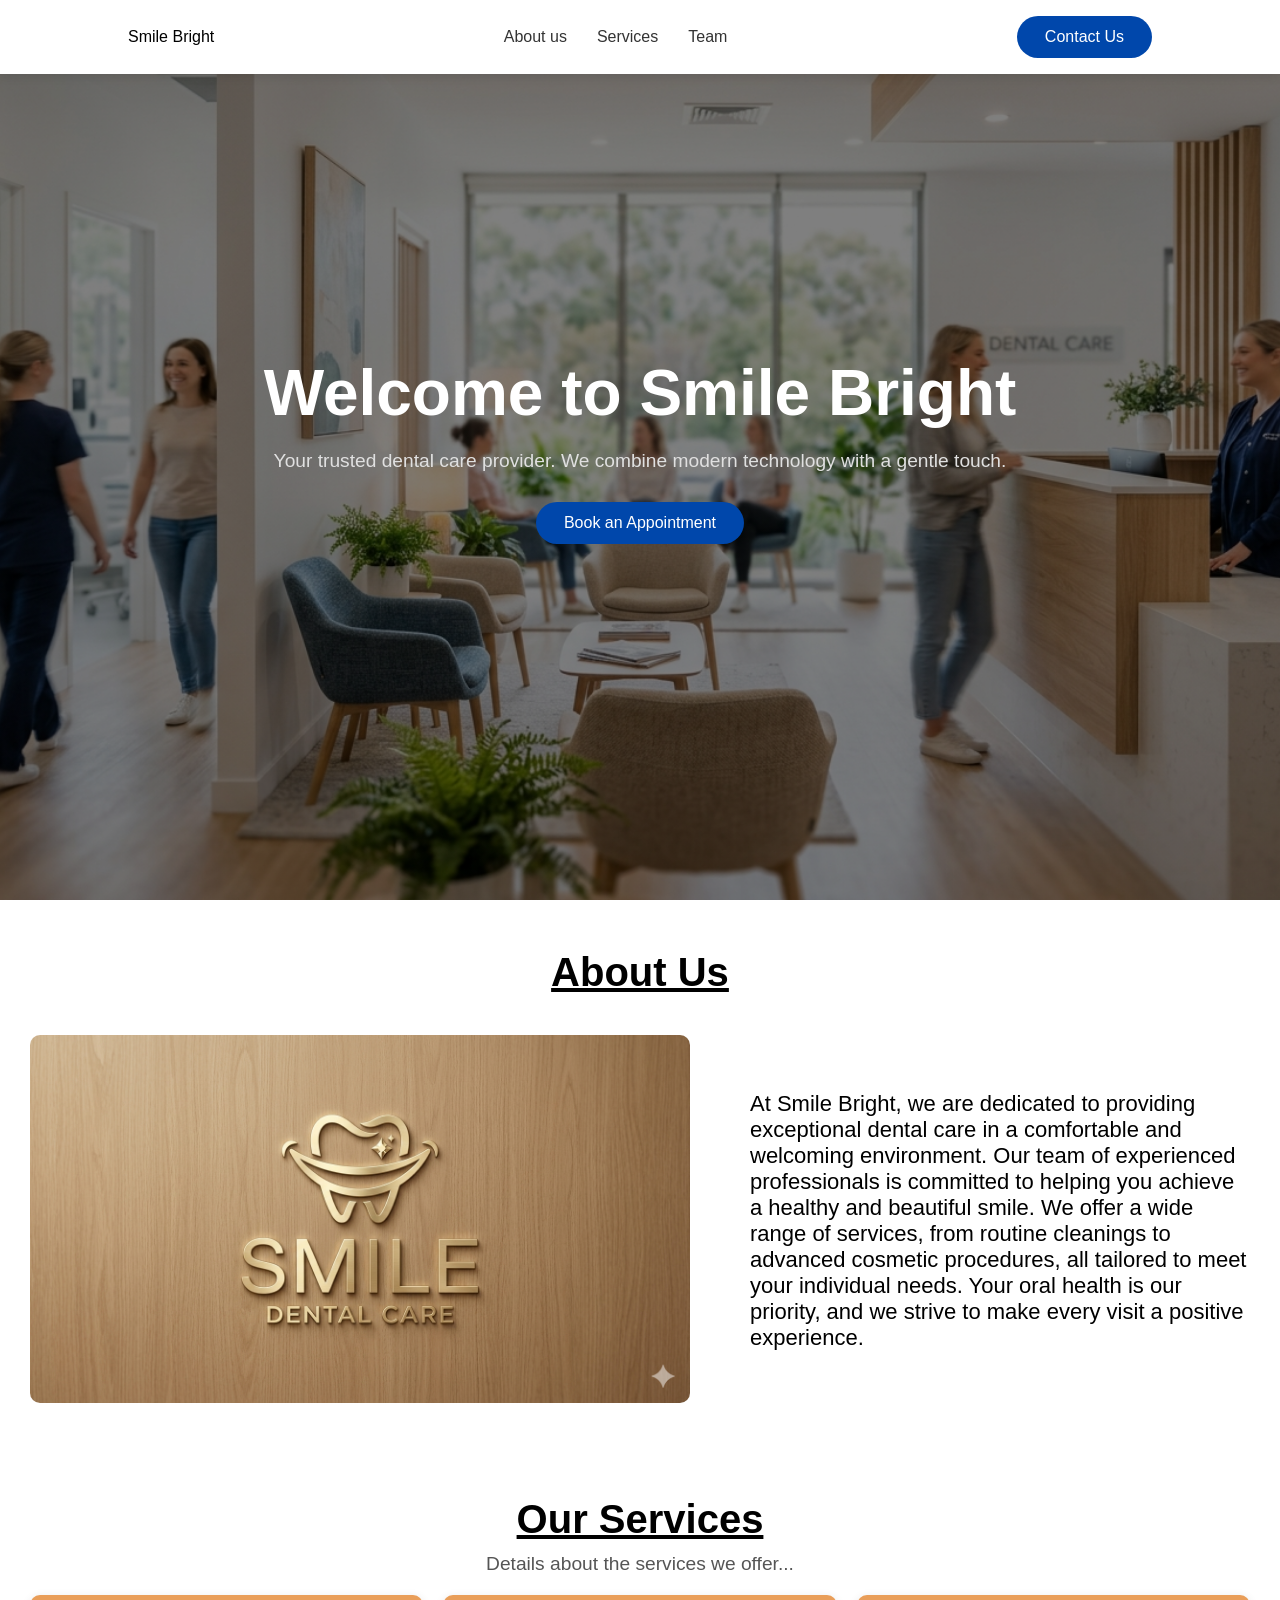
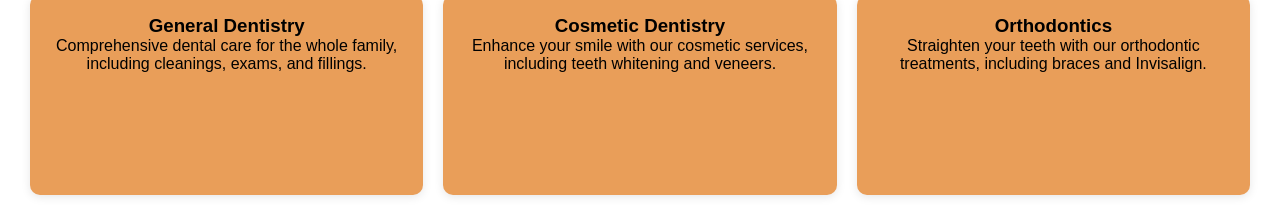
<file: index.html>
<!DOCTYPE html>
<html lang="en">

<head>
    <meta charset="UTF-8">
    <meta name="viewport" content="width=device-width, initial-scale=1.0">
    <link rel="stylesheet" href="style.css">
    <title>Document</title>
</head>

<body>
    <header>
        <nav class="navbar">
            <div class="logo">Smile Bright</div>
            <ul class="nav-links">
                <li><a onclick="scrollToSection('about')" href="#about">About us</a></li>
                <li><a href="#services">Services</a></li>
                <li><a href="#team">Team</a></li>
            </ul>
            <button class="btn-contact">Contact Us</button>
        </nav>
    </header>

    <main>
        <section class="hero">
            <div class="hero-content">
                <h1>Welcome to Smile Bright</h1>
                <p>Your trusted dental care provider. We combine modern technology with a gentle touch.</p>
                <button class="btn-main">Book an Appointment</button>
            </div>
        </section>
        <section id="about">
            <h2 class="about">About Us</h2>
            <div class="about-content">
                <div>
                    <img class="img-src" src="./Gemini_Generated_Image_ntbkt7ntbkt7ntbk.png" alt="Dental Office">
                </div>
                <div class="about-text">
                    <p>
                        At Smile Bright, we are dedicated to providing exceptional dental care in a comfortable and
                        welcoming environment. Our team of experienced professionals is committed to helping you achieve
                        a healthy and beautiful smile. We offer a wide range of services, from routine cleanings to
                        advanced cosmetic procedures, all tailored to meet your individual needs. Your oral health is
                        our priority, and we strive to make every visit a positive experience.
                    </p>
                </div>
            </div>

        </section>
        <section id="services">
            <h2 class="about">Our Services</h2>
            <p class="ser-desc">Details about the services we offer...</p>

            <div class="services-content">
                <div class="service-item">
                    <h3>General Dentistry</h3>
                    <p>Comprehensive dental care for the whole family, including cleanings, exams, and fillings.</p>
                </div>
                <div class="service-item">
                    <h3>Cosmetic Dentistry</h3>
                    <p>Enhance your smile with our cosmetic services, including teeth whitening and veneers.</p>
                </div>
                <div class="service-item">
                    <h3>Orthodontics</h3>
                    <p>Straighten your teeth with our orthodontic treatments, including braces and Invisalign.</p>
                </div>
               

            </div>
        </section>
    </main>

</body>

</html>
</file>
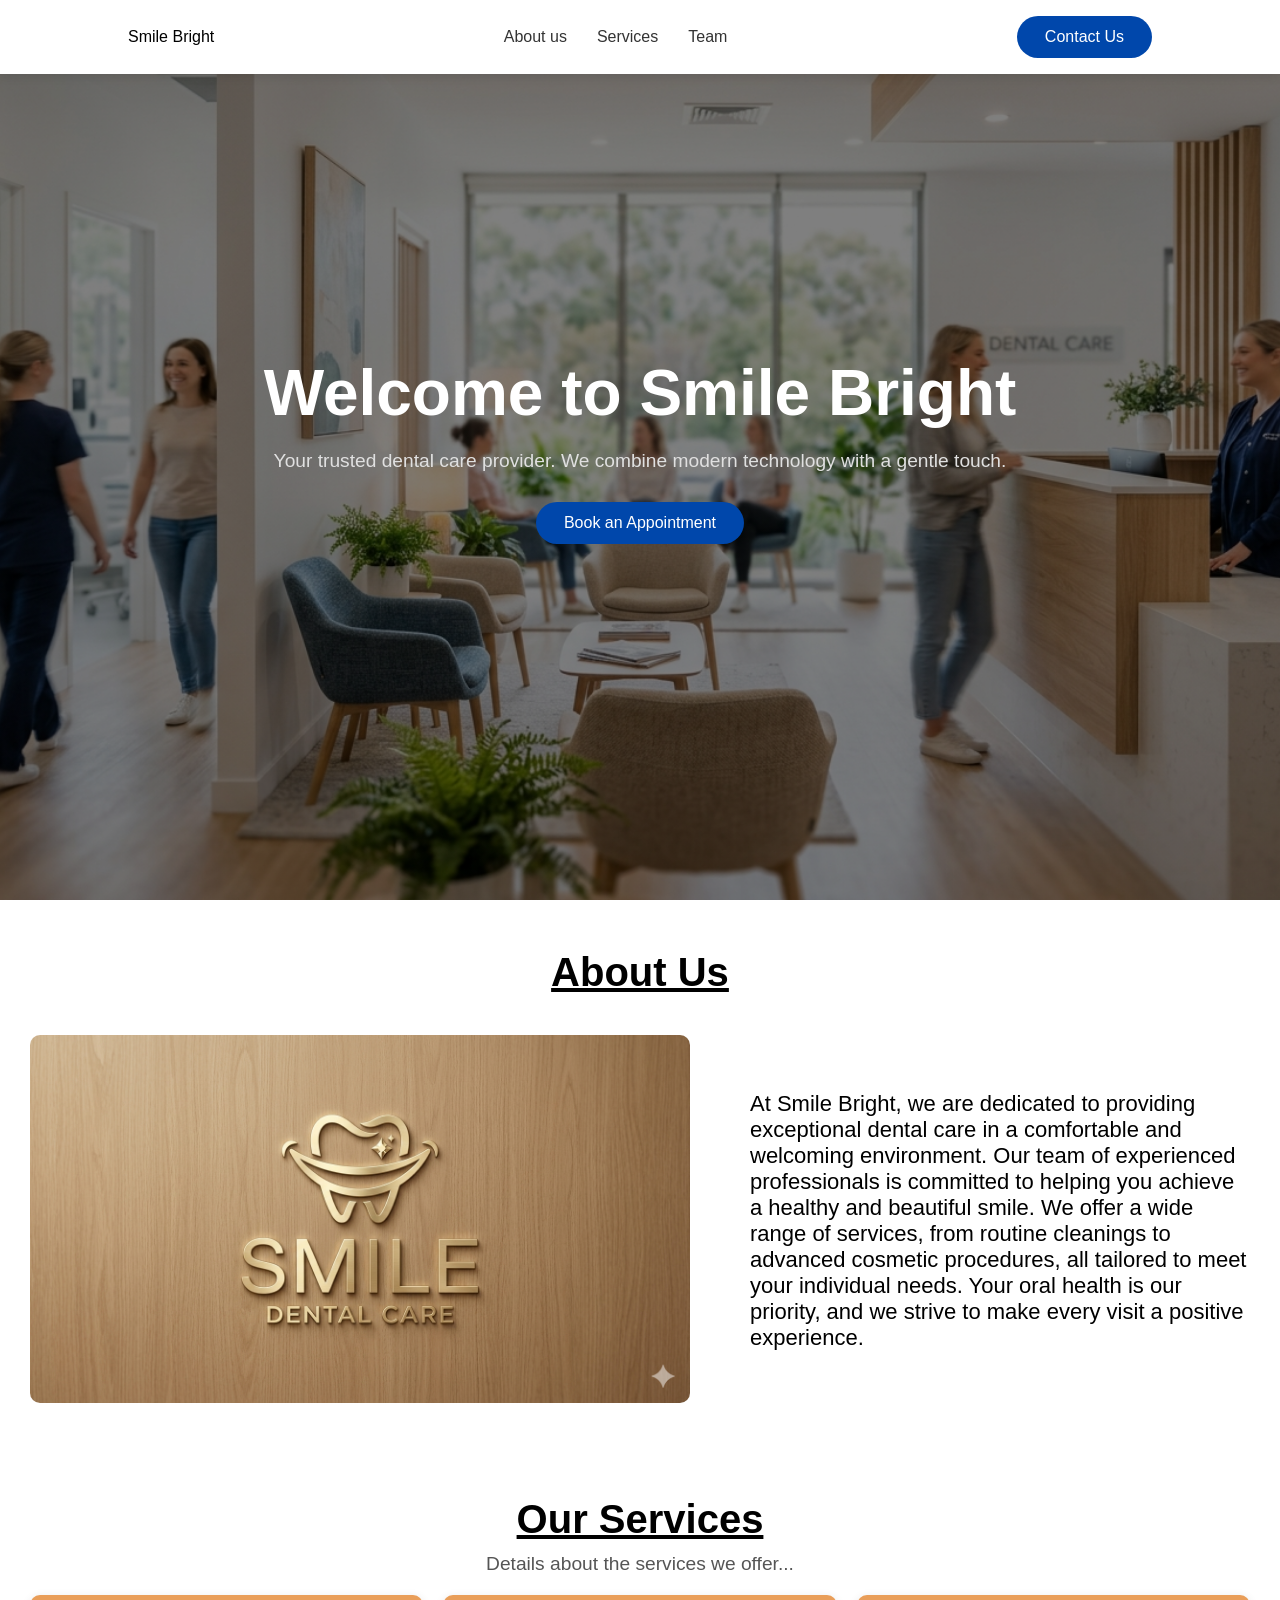
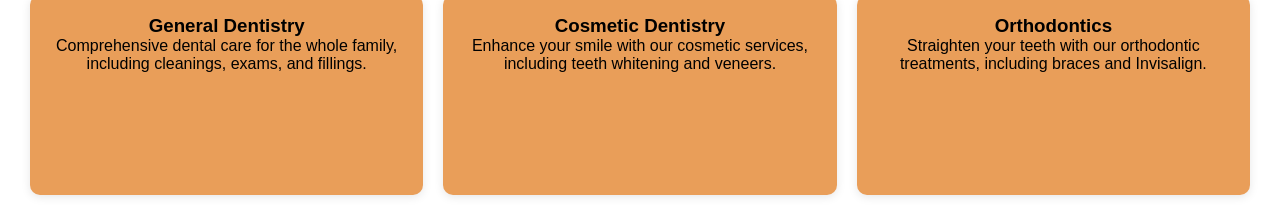
<file: dental.html>
<!DOCTYPE html>
<html lang="en">

<head>
    <meta charset="UTF-8">
    <meta name="viewport" content="width=device-width, initial-scale=1.0">
    <link rel="stylesheet" href="dental.css">
    <title>Document</title>
</head>

<body>
    <header>
        <nav class="navbar">
            <div class="logo">Smile Bright</div>
            <ul class="nav-links">
                <li><a onclick="scrollToSection('about')" href="#about">About us</a></li>
                <li><a href="#services">Services</a></li>
                <li><a href="#team">Team</a></li>
            </ul>
            <button class="btn-contact">Contact Us</button>
        </nav>
    </header>

    <main>
        <section class="hero">
            <div class="hero-content">
                <h1>Welcome to Smile Bright</h1>
                <p>Your trusted dental care provider. We combine modern technology with a gentle touch.</p>
                <button class="btn-main">Book an Appointment</button>
            </div>
        </section>
        <section id="about">
            <h2 class="about">About Us</h2>
            <div class="about-content">
                <div>
                    <img class="img-src" src="./Gemini_Generated_Image_ntbkt7ntbkt7ntbk.png" alt="Dental Office">
                </div>
                <div class="about-text">
                    <p>
                        At Smile Bright, we are dedicated to providing exceptional dental care in a comfortable and
                        welcoming environment. Our team of experienced professionals is committed to helping you achieve
                        a healthy and beautiful smile. We offer a wide range of services, from routine cleanings to
                        advanced cosmetic procedures, all tailored to meet your individual needs. Your oral health is
                        our priority, and we strive to make every visit a positive experience.
                    </p>
                </div>
            </div>

        </section>
        <section id="services">
            <h2 class="about">Our Services</h2>
            <p class="ser-desc">Details about the services we offer...</p>

            <div class="services-content">
                <div class="service-item">
                    <h3>General Dentistry</h3>
                    <p>Comprehensive dental care for the whole family, including cleanings, exams, and fillings.</p>
                </div>
                <div class="service-item">
                    <h3>Cosmetic Dentistry</h3>
                    <p>Enhance your smile with our cosmetic services, including teeth whitening and veneers.</p>
                </div>
                <div class="service-item">
                    <h3>Orthodontics</h3>
                    <p>Straighten your teeth with our orthodontic treatments, including braces and Invisalign.</p>
                </div>
               

            </div>
        </section>
    </main>

</body>

</html>
</file>
<file: style.css>
/* Use a CSS variable for your brand color to stay consistent */
:root {
    --primary-blue: #0047AB;
}



* {
    margin: 0;
    padding: 0;
    box-sizing: border-box;
    font-family: 'Segoe UI', Tahoma, Geneva, Verdana, sans-serif;
}

/* Navbar: Simple and Clean */
.navbar {
    display: flex;
    justify-content: space-between;
    align-items: center;
    padding: 1rem 10%;
    background: white;
    box-shadow: 0 2px 10px rgba(0,0,0,0.1);
    position: fixed;
    width: 100%;
    top: 0;
    z-index: 1000;
}

.nav-links {
    display: flex;
    list-style: none;
    gap: 30px;
}

.nav-links a {
    text-decoration: none;
    color: #333;
    font-weight: 500;
    transition: color 0.3s;
}

.nav-links a:hover {
    color: var(--primary-blue);
}

/* Hero Section: Using Flexbox instead of Absolute */
.hero {
    height: 100vh;
    /* This trick adds the dark overlay directly to the background image */
    
    
    display: flex;
    align-items: center; /* Vertical center */
    justify-content: center; /* Horizontal center */
    text-align: center;
    background: linear-gradient(rgba(0,0,0,0.5), rgba(0,0,0,0.5)), 
                url('./Gemini_Generated_Image_a75j7aa75j7aa75j.png');
    background-size: cover;
    background-position: center;
    color: rgb(255, 255, 255);
    padding: 0 200px;
}

.hero-content {
    max-width: 800px;
}

.hero-content h1 {
    font-size: clamp(2.5rem, 5vw, 4rem); /* Responsive font size! */
    margin-bottom: 20px;
}

.hero-content p {
    font-size: 1.2rem;
    margin-bottom: 30px;
    color: #e0e0e0;
}

/* Buttons */
.btn-main, .btn-contact {
    padding: 12px 28px;
    background-color: var(--primary-blue);
    color: white;
    border: none;
    border-radius: 50px;
    cursor: pointer;
    font-size: 1rem;
    transition: transform 0.2s, background 0.3s;
}

.btn-main:hover {
    transform: scale(1.05);
    background-color: #003580;
}

.about {
    margin-top: 50px;
    text-align: center;
    font-size: 2.5rem;
    text-decoration: underline;
}

.about-content {
    display: flex;
    align-items: center;
    gap: 60px;
    padding: 40px 30px;
}

.img-src {
    width: 100%;
    border-radius: 10px;
}

.about-text {
    max-width: 500px;
    font-size: 22px;
}

.ser-desc {
    text-align: center;
    margin-top: 11px;
    font-size: 1.2rem;
    color: #555;
}

.services-content{
    display: grid;
 grid-template-columns: repeat(3, 1fr);
    gap: 20px;
    padding: 20px 30px;
}
.service-item {
    background: rgb(233, 158, 89);
    padding: 20px;
    border-radius: 10px;
    box-shadow: 0 2px 10px rgba(0,0,0,0.1);
    text-align: center;
    min-height: 200px;
}

.service-item:hover {
    transform: translateY(-5px);
    box-shadow: 0 4px 20px rgba(0,0,0,0.2);
    cursor: pointer;
}
</file>
<file: dental.css>
/* Use a CSS variable for your brand color to stay consistent */
:root {
    --primary-blue: #0047AB;
}



* {
    margin: 0;
    padding: 0;
    box-sizing: border-box;
    font-family: 'Segoe UI', Tahoma, Geneva, Verdana, sans-serif;
}

/* Navbar: Simple and Clean */
.navbar {
    display: flex;
    justify-content: space-between;
    align-items: center;
    padding: 1rem 10%;
    background: white;
    box-shadow: 0 2px 10px rgba(0,0,0,0.1);
    position: fixed;
    width: 100%;
    top: 0;
    z-index: 1000;
}

.nav-links {
    display: flex;
    list-style: none;
    gap: 30px;
}

.nav-links a {
    text-decoration: none;
    color: #333;
    font-weight: 500;
    transition: color 0.3s;
}

.nav-links a:hover {
    color: var(--primary-blue);
}

/* Hero Section: Using Flexbox instead of Absolute */
.hero {
    height: 100vh;
    /* This trick adds the dark overlay directly to the background image */
    
    
    display: flex;
    align-items: center; /* Vertical center */
    justify-content: center; /* Horizontal center */
    text-align: center;
    background: linear-gradient(rgba(0,0,0,0.5), rgba(0,0,0,0.5)), 
                url('./Gemini_Generated_Image_a75j7aa75j7aa75j.png');
    background-size: cover;
    background-position: center;
    color: rgb(255, 255, 255);
    padding: 0 200px;
}

.hero-content {
    max-width: 800px;
}

.hero-content h1 {
    font-size: clamp(2.5rem, 5vw, 4rem); /* Responsive font size! */
    margin-bottom: 20px;
}

.hero-content p {
    font-size: 1.2rem;
    margin-bottom: 30px;
    color: #e0e0e0;
}

/* Buttons */
.btn-main, .btn-contact {
    padding: 12px 28px;
    background-color: var(--primary-blue);
    color: white;
    border: none;
    border-radius: 50px;
    cursor: pointer;
    font-size: 1rem;
    transition: transform 0.2s, background 0.3s;
}

.btn-main:hover {
    transform: scale(1.05);
    background-color: #003580;
}

.about {
    margin-top: 50px;
    text-align: center;
    font-size: 2.5rem;
    text-decoration: underline;
}

.about-content {
    display: flex;
    align-items: center;
    gap: 60px;
    padding: 40px 30px;
}

.img-src {
    width: 100%;
    border-radius: 10px;
}

.about-text {
    max-width: 500px;
    font-size: 22px;
}

.ser-desc {
    text-align: center;
    margin-top: 11px;
    font-size: 1.2rem;
    color: #555;
}

.services-content{
    display: grid;
 grid-template-columns: repeat(3, 1fr);
    gap: 20px;
    padding: 20px 30px;
}
.service-item {
    background: rgb(233, 158, 89);
    padding: 20px;
    border-radius: 10px;
    box-shadow: 0 2px 10px rgba(0,0,0,0.1);
    text-align: center;
    min-height: 200px;
}

.service-item:hover {
    transform: translateY(-5px);
    box-shadow: 0 4px 20px rgba(0,0,0,0.2);
    cursor: pointer;
}
</file>
